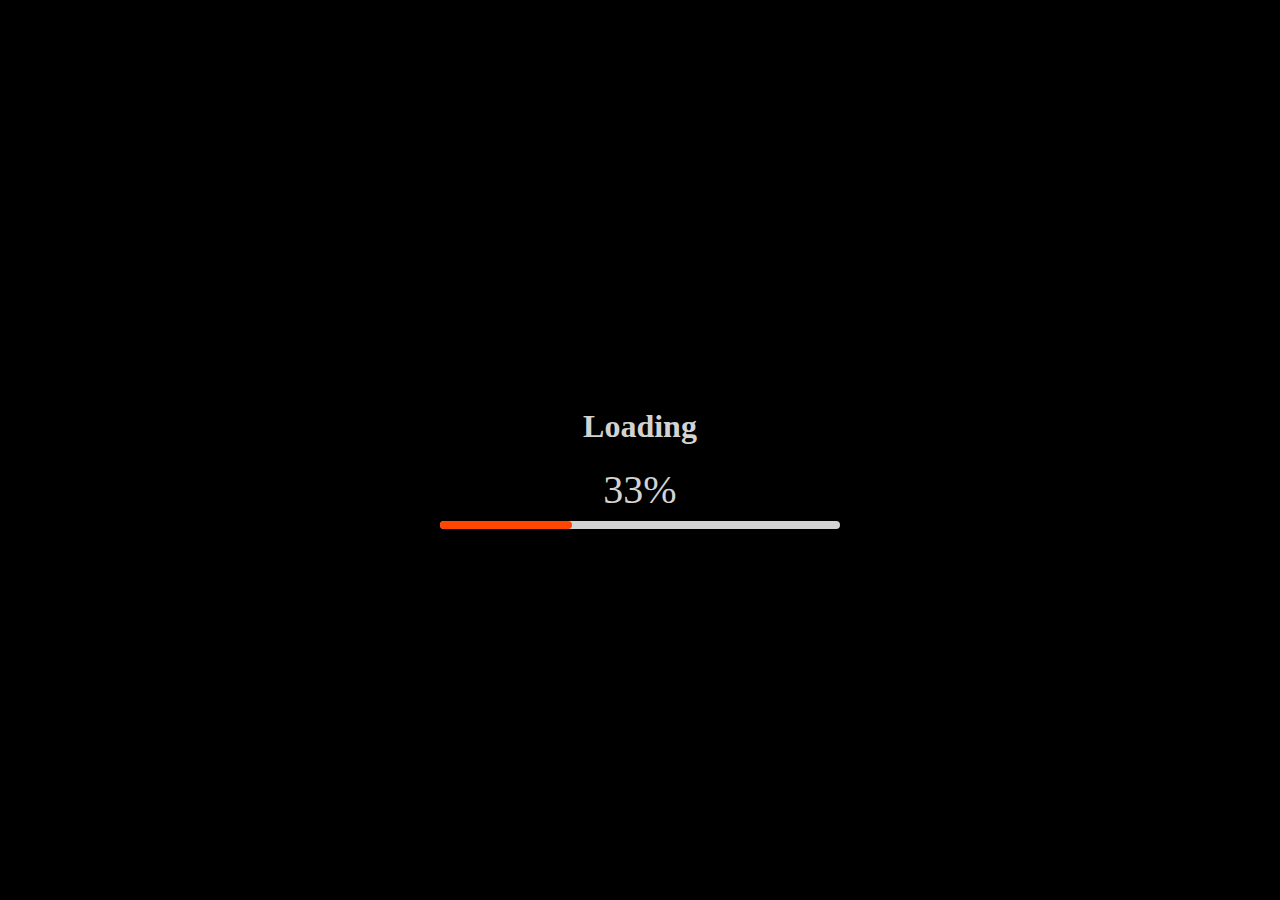
<file: Loading Bar.html>
<!DOCTYPE html>
<html lang="en">
  <head>
    <meta charset="UTF-8" />
    <meta http-equiv="X-UA-Compatible" content="IE=edge" />
    <meta name="viewport" content="width=device-width, initial-scale=1.0" />
    <title>Loading Bar</title>
    <link rel="stylesheet" href="loading bar.css" />
  </head>
  <body>
    <div class="container">
      <h1>Loading</h1>
      <div class="counter">0%</div>
      <hr class="loading-bar-back" />
      <hr class="loading-bar-front" />
    </div>
    <script src="loading bar.js"></script>
  </body>
</html>
</file>
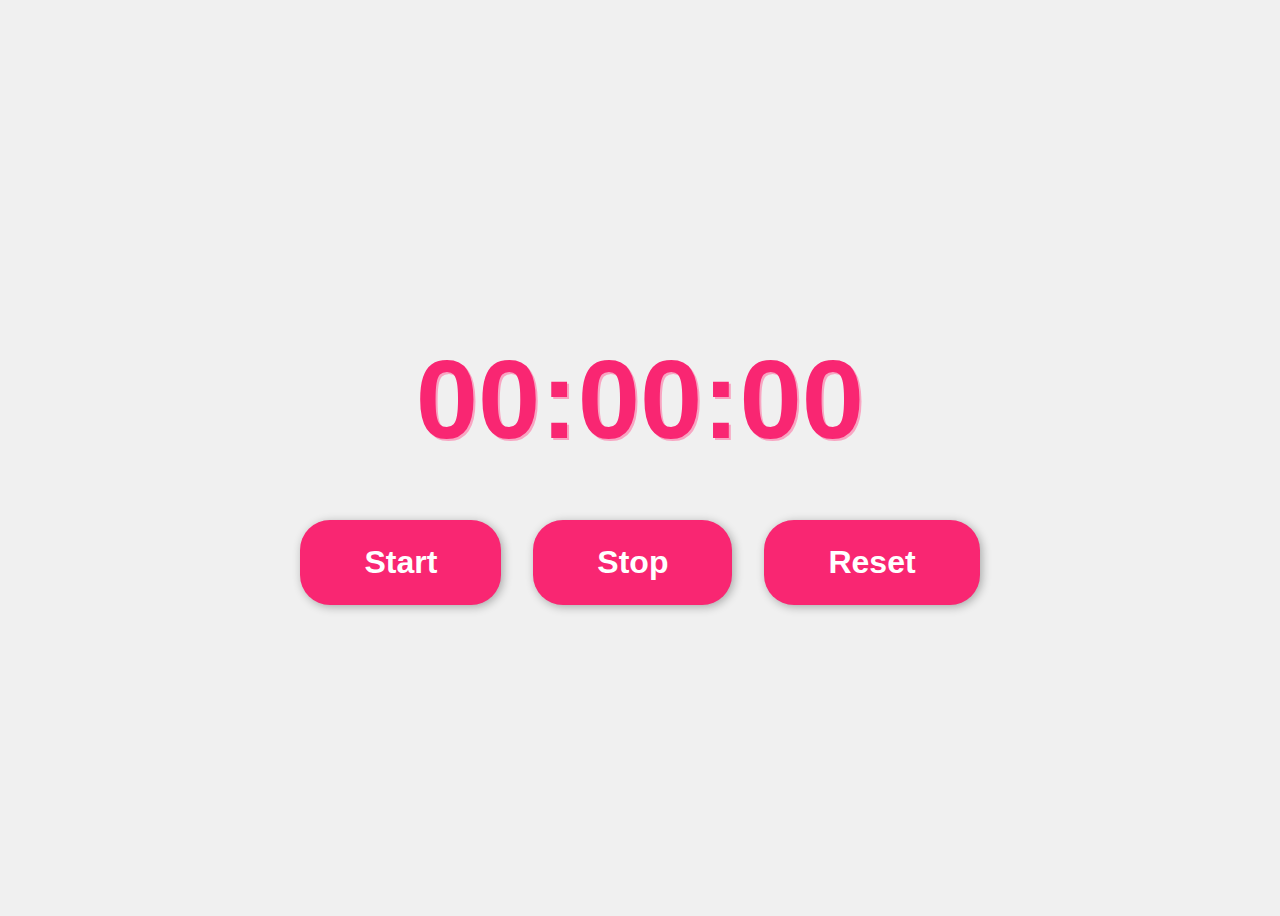
<file: stopwatch.html>
<!DOCTYPE html>
<html lang="en">
<head>
    <meta charset="UTF-8">
    <meta http-equiv="X-UA-Compatible" content="IE=edge">
    <meta name="viewport" content="width=device-width, initial-scale=1.0">
    <title>Stopwatch</title>
    <link rel="stylesheet" href="stopwatch.css">
</head>
<body>

    <div id="timer">00:00:00</div>
    <div id="buttons">
        <button id="start">Start</button>
        <button id="stop">Stop</button>
        <button id="reset">Reset</button>
    </div>
    <script src="stopwatch.js"></script>
</body>
</html>
</file>
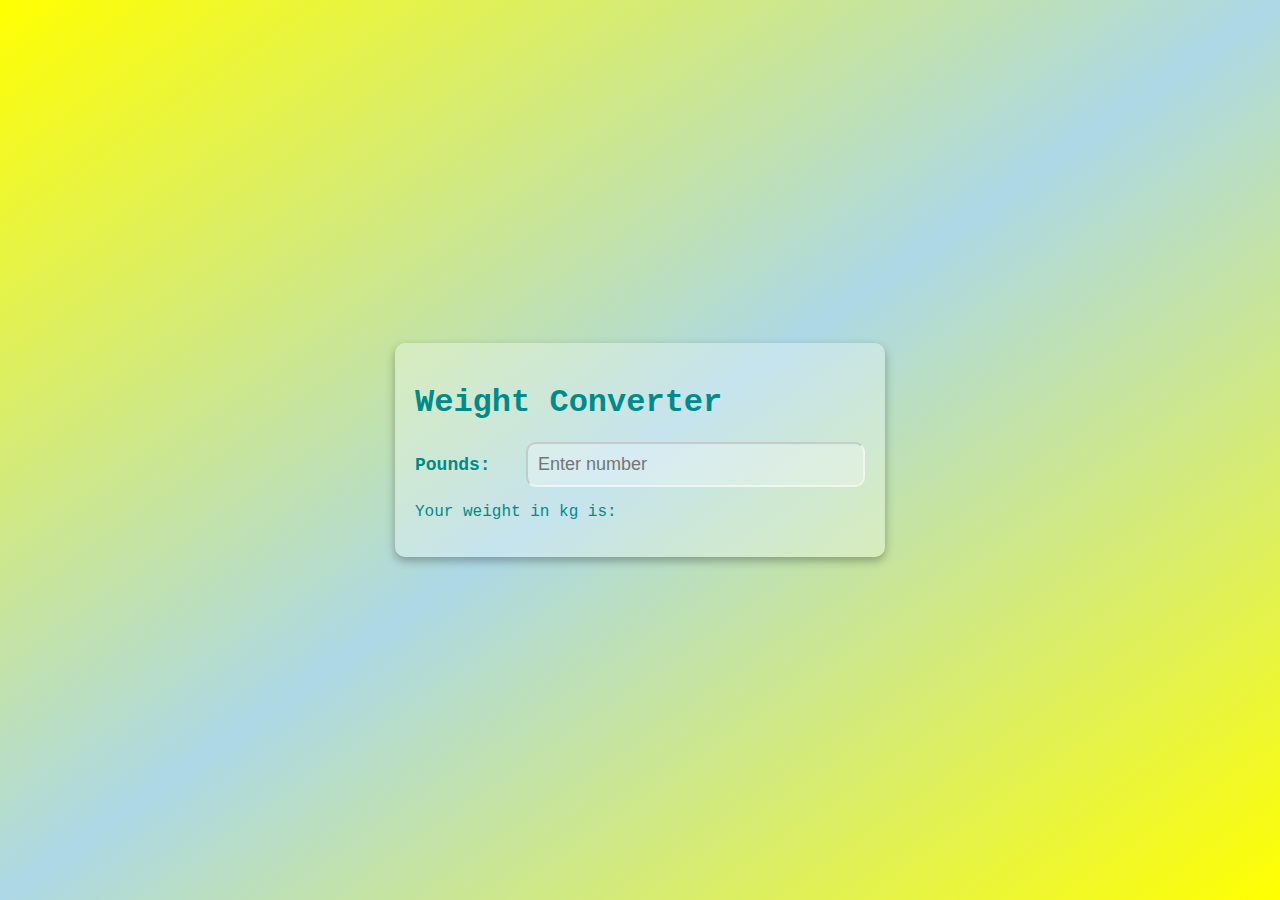
<file: weight converter.html>
<!DOCTYPE html>
<html lang="en">
<head>
    <meta charset="UTF-8">
    <meta http-equiv="X-UA-Compatible" content="IE=edge">
    <meta name="viewport" content="width=device-width, initial-scale=1.0">
    <title>Weight Converter</title>
    <link rel="stylesheet" href="weight converter.css">
</head>
<body>
    <div class="container">
        <h1 class="heading">Weight Converter</h1>
        <div class="input-container">
            <label for="pounds">Pounds:</label>
            <input type="number" id="input" class="input" step=".1" placeholder="Enter number">
        </div>
        <p>Your weight in kg is: <span id="result"></span></p>
        <p class="error" id="error"></p>
    </div>
    <script src="weight converter.js"></script>
</body>
</html>
</file>
<file: loading bar.css>
body {
    margin: 0;
    display: flex;
    justify-content: center;
    height: 100vh;
    align-items: center;
    background-color: black;
    color: lightgray;
    font-family: cursive;
  }
  
  .container {
    text-align: center;
    width: 400px;
    position: relative;
  }
  
  .counter {
    font-size: 40px;
  }
  
  .loading-bar-back {
    position: absolute;
    height: 8px;
    background-color: lightgray;
    width: 100%;
    border-radius: 5px;
    border: none;
  }
  
  .loading-bar-front {
    position: absolute;
    height: 8px;
    background-color: orangered;
    width: 0%;
    border-radius: 5px;
    border: none;
  }
</file>
<file: stopwatch.css>
body {
    background-color: #f0f0f0;
    font-family: "Poppins", sans-serif;
    display: flex;
    flex-direction: column;
    justify-content: center;
    min-height: 100vh;
    overflow: hidden;
    align-items: center;
  }
  
  #timer {
    font-size: 7rem;
    font-weight: 700;
    text-shadow: 2px 2px #f8a5c2;
    color: #f92672;
    width: 600px;
    text-align: center;
    margin: 40px auto;
  }
  
  #buttons {
    display: flex;
    justify-content: center;
  }
  
  button {
    background-color: #f92672;
    color: white;
    border: none;
    font-size: 2rem;
    font-weight: bold;
    padding: 1.5rem 4rem;
    margin: 1rem;
    border-radius: 30px;
    cursor: pointer;
    box-shadow: 2px 2px 10px rgba(0, 0, 0, 0.3);
    transition: all 0.2s;
  }
  
  button:hover {
    background-color: #f44583;
    box-shadow: 2px 2px 10px rgba(0, 0, 0, 0.5);
  }
  
  button[disabled] {
    opacity: 0.5;
    cursor: default;
  }
  
  @media (max-width: 800px) {
    #timer {
      font-size: 4rem;
      width: 350px;
    }
  
    button {
      font-size: 1.5rem;
      padding: 1rem 2rem;
    }
  }
</file>
<file: weight converter.css>
body{
    margin: 0;
    background: linear-gradient(to left top, yellow, lightblue, yellow);
    min-height: 100vh;
    display: flex;
    justify-content: center;
    align-items: center;
    font-family: 'Courier New', Courier, monospace;
    color: darkcyan;
}

.container{
    background: rgba(255,255,255,0.3);
    padding: 20px;
    box-shadow: 0 4px 10px rgba(0,0,0,.3);
    border-radius: 10px;
    width: 85%;
    max-width: 450px;
}

.input-container{
    display: flex;
    justify-content: space-between;
    align-items: center;
    font-size: 18px;
    font-weight: 700;
}

.input{
    padding: 10px;
    width: 70%;
    background: rgba(255,255,255,0.3);
    border-color: rgba(255,255,255,0.5);
    font-size: 18px;
    border-radius: 10px;
    color: darkgreen;
    outline: none;
}

.error{
    color: red;
}
</file>
